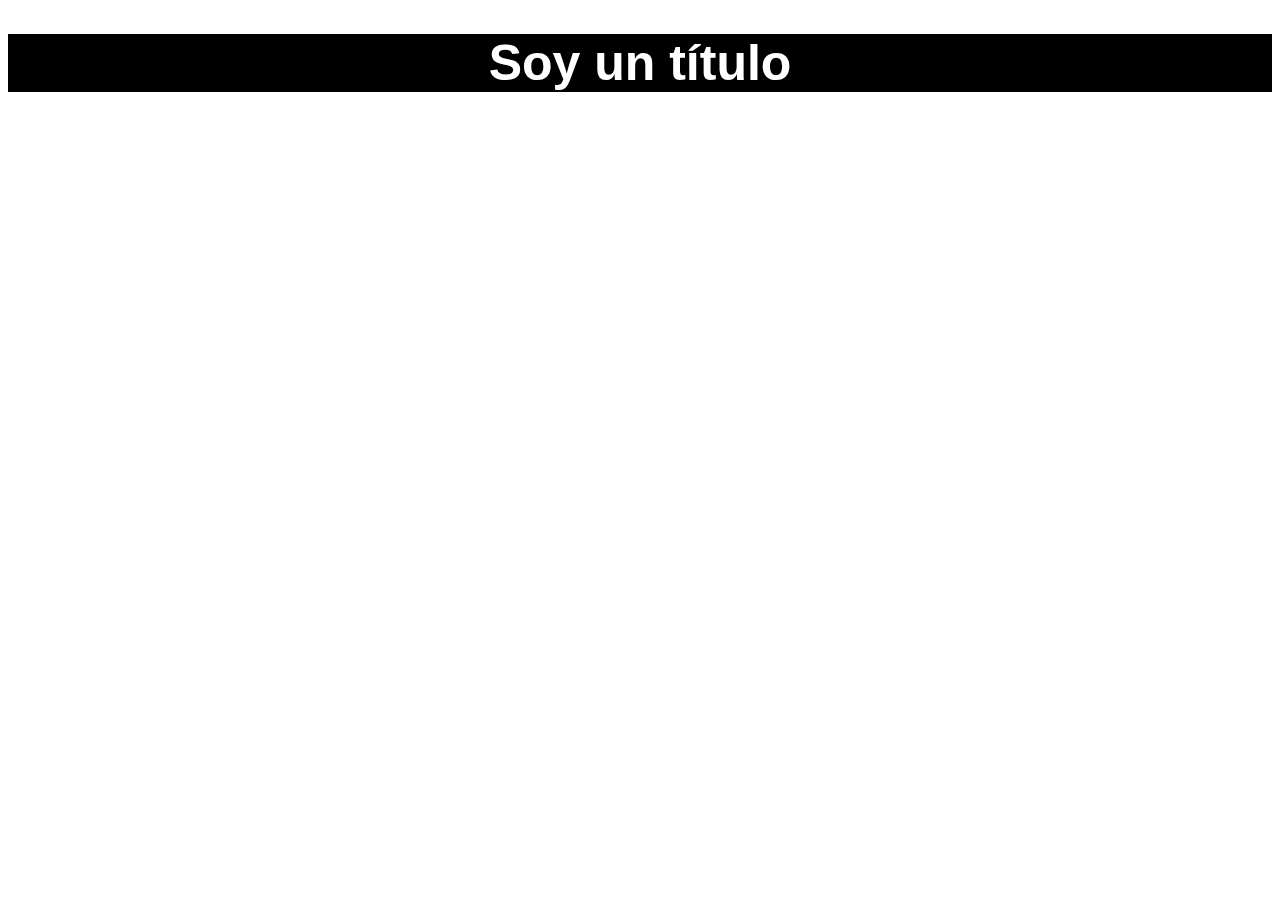
<file: cambio tamaño/index.html>
<!DOCTYPE html>
<html lang="en">
<head>
	<meta charset="UTF-8">
	<title>Cambio a través de MQ</title>
	<link rel="stylesheet" href="css/styles.css">
	<meta name="viewport" content="width=device-width">


</head>
<body>
	<section>
		<h1>
		Soy un título
	</h1>
	<p>
		Soy un párrafo
	</p>
	</section>
	
</body>
</html>
</file>
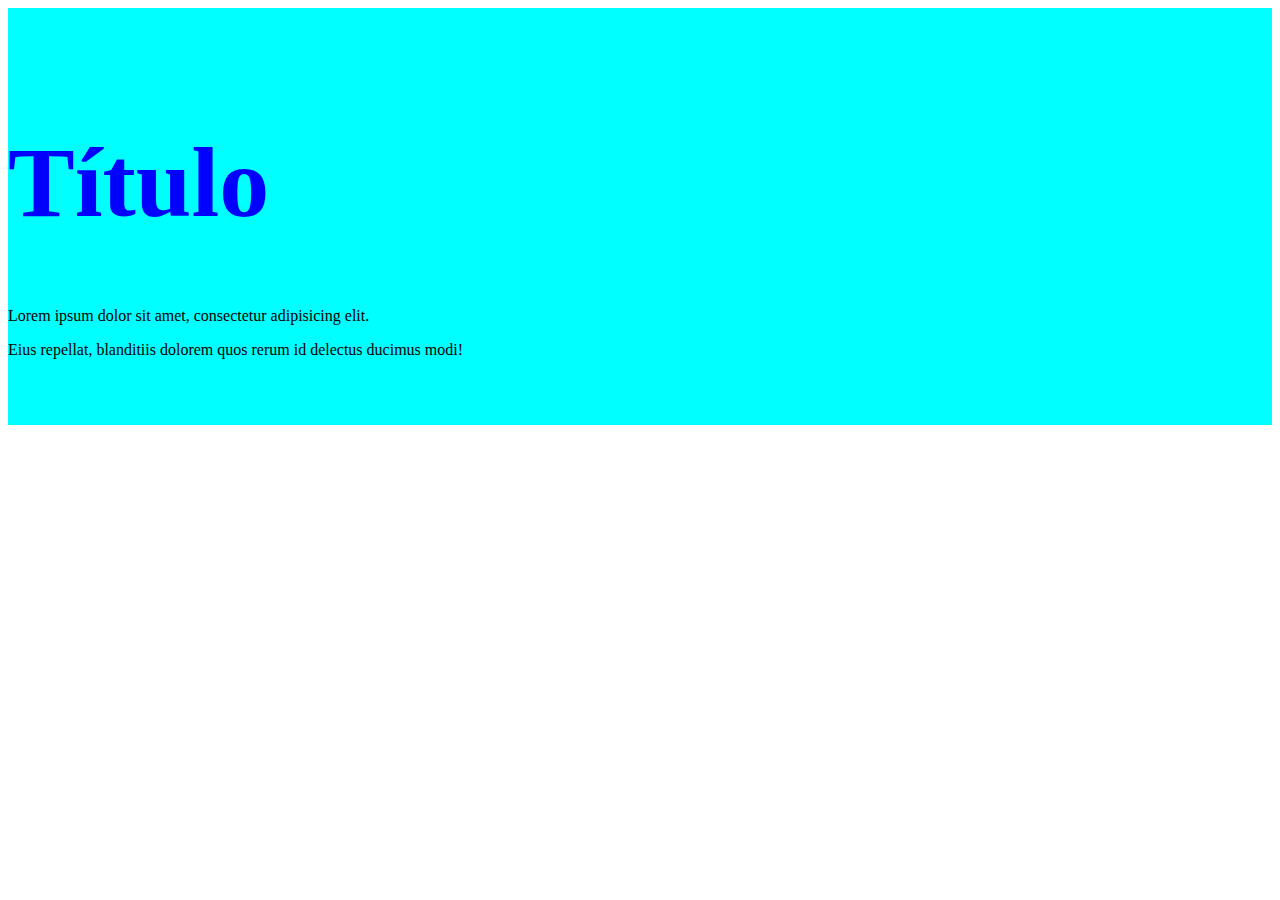
<file: media queries/index.html>
<!DOCTYPE html>
<html lang="en">
<head>
	<meta charset="UTF-8">
	<meta name="viewport" content="width=device-width"> <!-- Para que funcione y sepa cuál es el ancho de la pantalla tiene que estar sí o sí esta etiqueta-->
	<title>Diseño Responsive</title>
	<link rel="stylesheet" href="css/styles.css">
	<!-- <link rel="stylesheet" href="css/normalize.css"> -->
</head>
<body>
	<header>
		<h1>Título</h1>
		<p>
			Lorem ipsum dolor sit amet, consectetur adipisicing elit. 
		</p>
		<p class="solo-web">
			Eius repellat, blanditiis dolorem quos rerum id delectus ducimus modi! 
		</p>
		<a href="#" class="ver-mas">Ver más</a>
	</header>
</body>
</html>
</file>
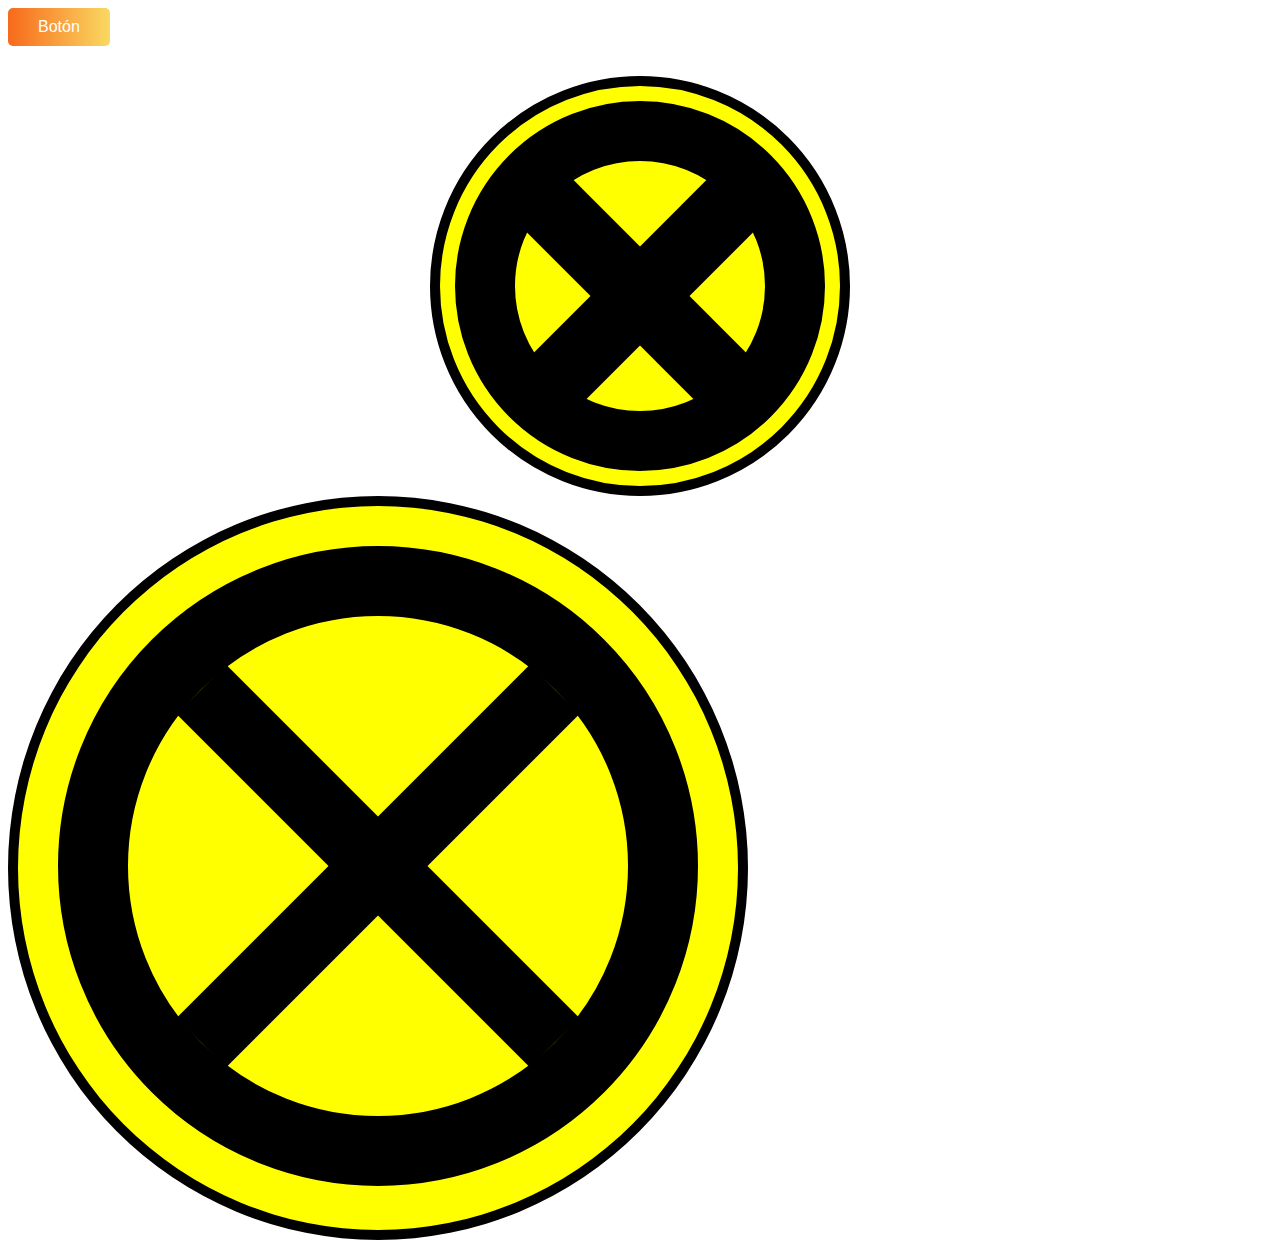
<file: transitions/index.html>
<!DOCTYPE html>
<html lang="en">
<head>
	<meta charset="UTF-8">
	<title>Transitions</title>
	<link rel="stylesheet" href="css/styles.css">
</head>
<body>
	<section>
		<a href="contacto.html" class="boton">Botón</a>
	</section>
<!-- 	<section>
		<div class="circulo"></div>
	</section> -->
<!-- 	<section>
		<ul class="colores">
			<li></li>
			<li></li>
			<li></li>
			<li></li>
			<li></li>
		</ul>
	</section> -->

	<section>
	<div>
		<div class="outer-circle">
			<div class="inner-circle">
				<div class="stick1"></div>
				<div class="stick2"></div>
			</div>
		</div>
	</div>
		
	</section>

	<section> <!-- resolución del profesor -->
		<div class="xmen-circulo1">
			<div class="xmen-circulo2">
				<div class="xmen-rectangulo1"></div>
				<div class="xmen-rectangulo2"></div>
			</div>
		</div>
	</section>
</body>
</html>
</file>
<file: cambio tamaño/css/styles.css>
h1 {
	background: black;
	color: white;
	font-family: Helvetica, sans-serif;
	font-size: 50px;
	text-align: center;
}

p {
	display: none;
}

@media (max-width: 1200px) {
	h1 {
		background: purple;
		color: white;
	}
}

@media (max-width: 1000px) {
	h1 {
		background: yellow;
		color: black;
		font-size: 40px;

	}
}

@media (max-width: 800px) {
	h1 {
		background: green;
		color: black;
		font-size: 30px;

	}
}

@media (max-width: 600px) {
	h1 {
		background: blue;
		color: white;
		font-size: 20px;
	}
}

@media (max-width: 400px) {
	h1 {
		display: none;
	}

	p {
		display: block;
		background: red;
		color: white;
		font-size: 10px;
		font-family: Helvetica, sans-serif;
		text-align: center;
	}
}
</file>
<file: media queries/css/styles.css>
header {
	background: cyan;
	padding: 50px 0;
}

h1 {
	font-size: 100px;
	color: blue;
}

@media screen and (max-width: 800px) and (min-width: 701px) {
	header {
		background: pink;
	}
}

@media (max-width: 700px) { 
	header {
		background: yellow;
	}
}

@media (max-width: 500px) {
	h1 {
		font-size: 50px;
	}
}

.ver-mas {
	display: none;
}

@media (max-width: 720px) {
	.solo-web {
		display: none;
	}
	.ver-mas {
		display: inline-block;
	}
}


/*breakpoint: la medida en que yo decido cuándo cambia. están establecidos los convencionales.

320px como mínimo, se arranca acá. hay que cuidar cómo se ve hasta 320.
480px
720px
990px
1080px
1440px
*/
</file>
<file: transitions/css/styles.css>
.boton {
	display: inline-block;
	padding: 10px 30px;
	border-radius: 5px;
	text-decoration: none;
	color: white;
	margin-bottom: 30px;
	transition: .3s;
	font-family: Helvetica, sans-serif;
	background-color: #FAD961;
	background-image: linear-gradient(270deg, #FAD961 0%, #F76B1C 99%);

}

.boton:hover {
	background: #F76B1C;
	transform: translateX(20px);
	cursor: wait;
}

@keyframes cambiarColor {
	0% {
		background: red;
	}

	20% {
		background: orange;
		transform: scale(2);
	}
	40%{
		background: yellow;
		transform: translateX(100px);
	}
	60%{
		background: green;
		transform: translateY(-100px);
	}
	80%{
		background: blue;
		transform: scale(.5);
	}
	100%{
		background: red;
	}

}


.circulo {
	display: inline-block;
	width: 100px;
	height: 100px;
	border-radius: 50%;
	background: red;
	animation-name: cambiarColor;
	animation-duration: 3s;
	animation-iteration-count: infinite;
}

.circulo:hover {

}

.colores li:first-child {
	background: red;
}

.colores li:nth-child(2) {
	background: blue;
}

.colores li:nth-child(3) {
	background: yellow;
}

.colores li:nth-child(4) {
	background: green;
}

.colores li:last-child {
	background: black;
}


.outer-circle {
	margin: auto;
	display: flex;
	align-items: center;
	justify-content: center;
	background-color:yellow;
	width: 400px;
	height: 400px;
	border: 10px solid black;
	border-radius: 50%;

}

.inner-circle {
	display: flex;
	border: 60px solid black;
	border-radius: 50%;
	width: 250px;	
	height: 250px;
}

.stick1 {
	background: black;
	height: 270px;
	width: 70px;
	transform: translateX(90px) rotate(45deg);

}

.stick2 {
	background: black;
	height: 270px;
	width: 70px;
	transform: translateX(20px) rotate(-45deg)
} 

.xmen-circulo1{
    background: yellow;
    display: inline-block;
    border-radius: 50%;
    padding: 40px;
    border: 10px solid black;
}

.xmen-circulo2{ /*se arranca por este círculo*/
    width: 500px;
    height: 500px;
    display: inline-block;
    border-radius: 50%;
    border: 70px solid black;
    position: relative;
}

.xmen-rectangulo1, .xmen-rectangulo2{
    width: 70px;
    height: 100%;
    background: black;
    position: absolute;
    left: 50%;
}

.xmen-rectangulo1{
    transform:  translate(-50%) rotate(45deg);
}

.xmen-rectangulo2{
    transform:   translate(-50%) rotate(-45deg);
}
</file>
